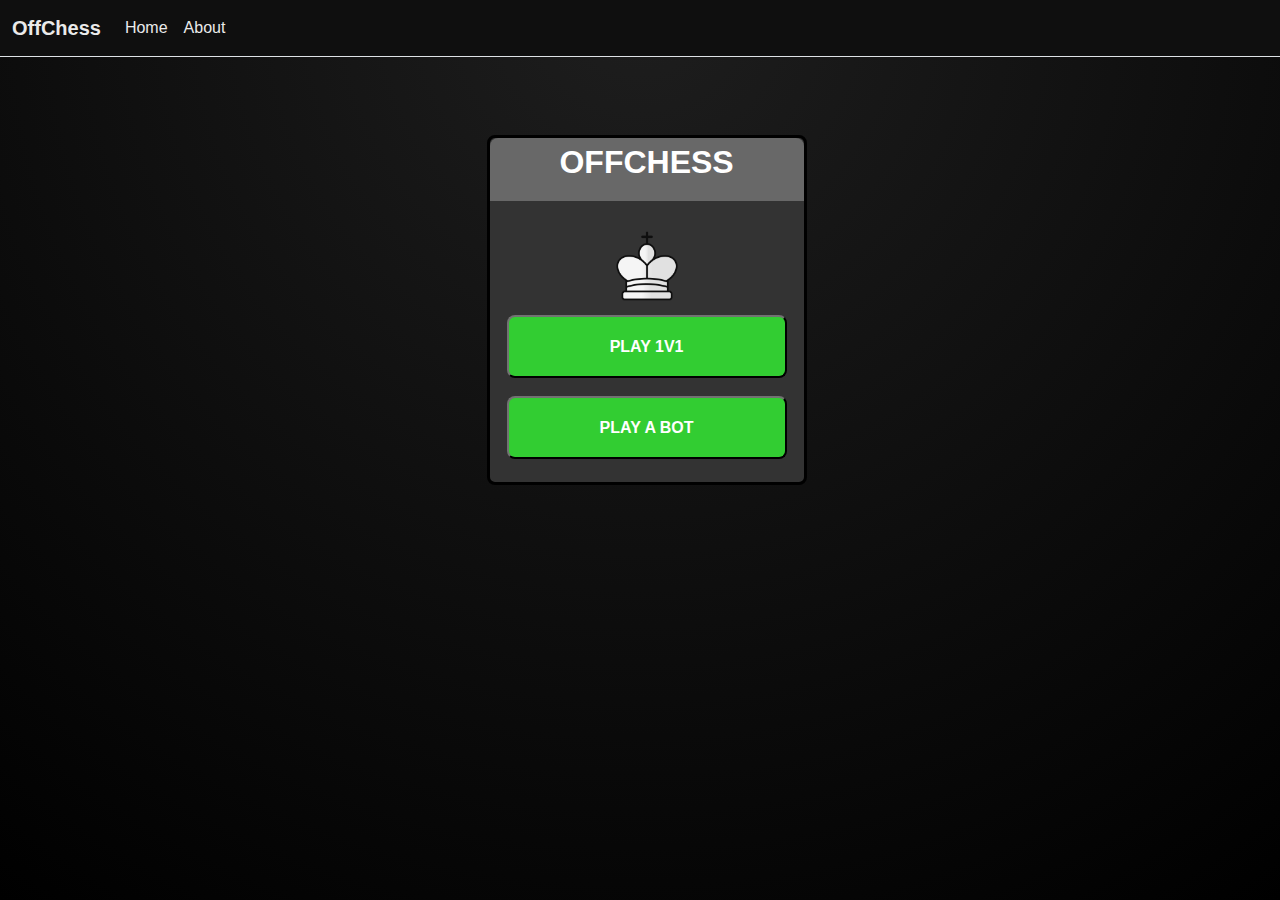
<file: index.html>
<!DOCTYPE html>
<html lang="en">
<head>
    <meta charset="utf-8" />
    <meta name="viewport" content="width=device-width, initial-scale=1.0" />
    <title>Home</title>
    <script src="https://cdn.jsdelivr.net/npm/bootstrap@5.3.3/dist/js/bootstrap.bundle.min.js"></script>
    <link  href="https://cdn.jsdelivr.net/npm/bootstrap@5.3.3/dist/css/bootstrap.min.css" rel="stylesheet">
    <link rel="stylesheet" href="/css/Home.css">
    <link rel="stylesheet" href="/css/site.css">
    <meta name="keywords" content="Offline, Chess, Offline Chess, 1v1 chess">
    <script>
        function difficulty() {
            const element = document.getElementById("Home");
            const item = document.getElementById("Difficulty");
            element.style.display = "none";
            item.style.display = "flex";
        }
    </script>
</head>
<body class="dark-home">
    <header >
        <nav class="navbar navbar-expand-sm navbar-toggleable-sm navbar-light bg-white border-bottom box-shadow mb-3">
            <div class="container-fluid">
                <a class="navbar-brand fw-bold" href="/index.html">OffChess</a>
                <button class="navbar-toggler" type="button" data-bs-toggle="collapse" data-bs-target=".navbar-collapse" aria-controls="navbarSupportedContent"
                        aria-expanded="false" aria-label="Toggle navigation">
                    <span class="navbar-toggler-icon"></span>
                </button>
                <div  class="navbar-collapse collapse d-sm-inline-flex justify-content-between">
                    <ul class="navbar-nav flex-grow-1">
                        <li class="nav-item">
                            <a class="nav-link text-dark" href="/index.html">Home</a>
                        </li>
                        <li class="nav-item">
                            <a class="nav-link text-dark" href="/Home/About.html">About</a>
                        </li>
                    </ul>
                </div>
            </div>
        </nav>
    </header>

    <div id="Home">
        <p>OFFCHESS</p>
        <img src="/Images/WK.png" alt="WhiteKing" class="home-icon" />
        <div id="Home-button">
            <form method="get" action="/Home/Offline.html">
                <button>Play 1v1</button>
            </form>

            <button type="button" onclick="difficulty()">Play a Bot</button>    
        </div>
    </div>
    
    <div id="Difficulty" style="margin-top: 20px; text-align: center; display: none;">
        <h3>Choose Difficulty</h3>
            
        <a href="/Home/Bot.html?difficulty=3">
            <button type="button" class="btn btn-success">Easy</button>
        </a>
        <a href="/Home/Bot.html?difficulty=7">
            <button type="button" class="btn btn-warning">Medium</button>
        </a>
        <a href="/Home/Bot.html?difficulty=10">
            <button type="button" class="btn btn-danger">Hard</button>
        </a>
    </div>
</body>
</html>
</file>
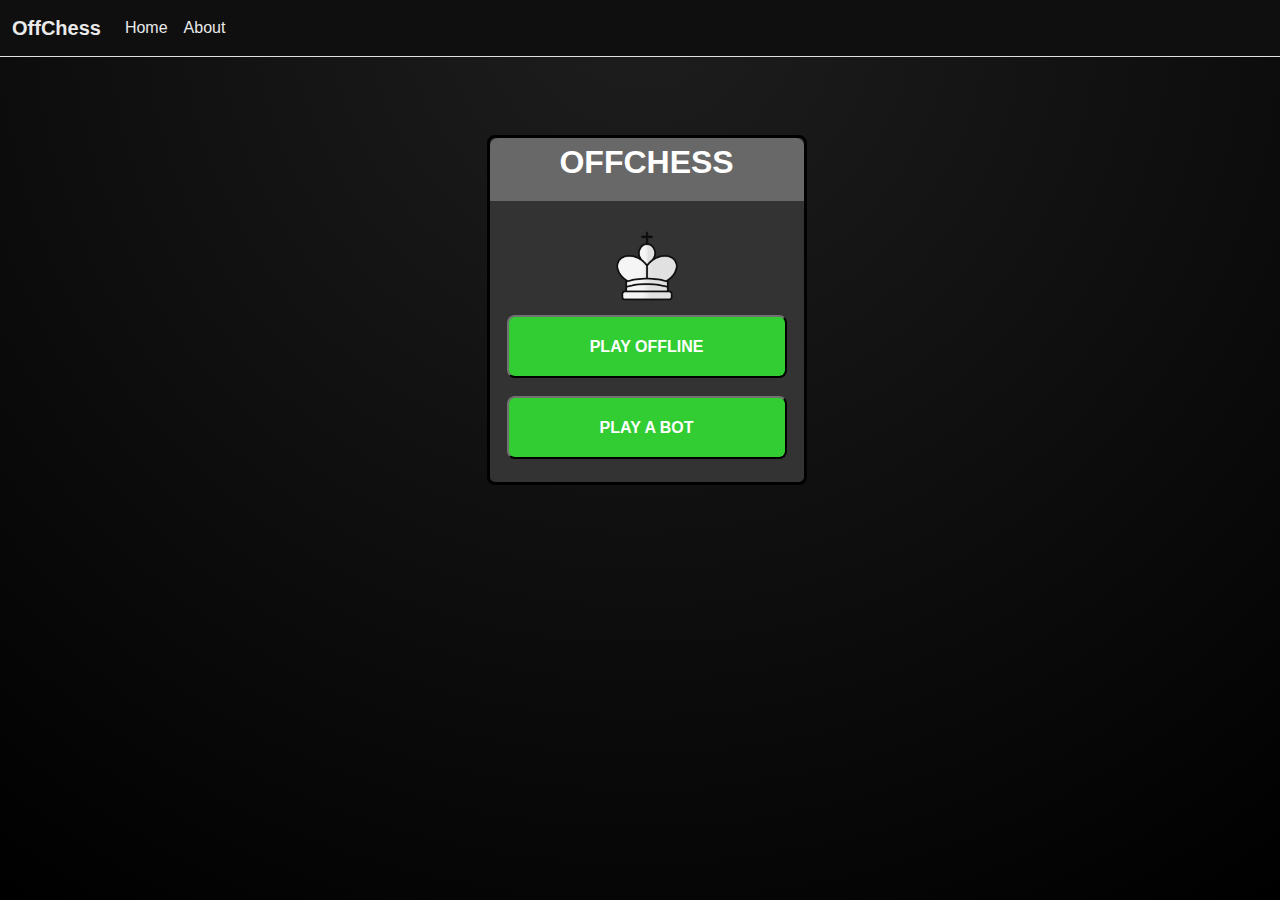
<file: Home/Index.html>
<!DOCTYPE html>
<html lang="en">
<head>
    <meta charset="utf-8" />
    <meta name="viewport" content="width=device-width, initial-scale=1.0" />
    <title>Home</title>
    <script src="https://cdn.jsdelivr.net/npm/bootstrap@5.3.3/dist/js/bootstrap.bundle.min.js"></script>
    <link  href="https://cdn.jsdelivr.net/npm/bootstrap@5.3.3/dist/css/bootstrap.min.css" rel="stylesheet">
    <link rel="stylesheet" href="/css/Home.css">
    <link rel="stylesheet" href="/css/site.css">
</head>
<body class="dark-home">
    <header >
        <nav class="navbar navbar-expand-sm navbar-toggleable-sm navbar-light bg-white border-bottom box-shadow mb-3">
            <div class="container-fluid">
                <a class="navbar-brand fw-bold" href="/Home/Index.html">OffChess</a>
                <button class="navbar-toggler" type="button" data-bs-toggle="collapse" data-bs-target=".navbar-collapse" aria-controls="navbarSupportedContent"
                        aria-expanded="false" aria-label="Toggle navigation">
                    <span class="navbar-toggler-icon"></span>
                </button>
                <div  class="navbar-collapse collapse d-sm-inline-flex justify-content-between">
                    <ul class="navbar-nav flex-grow-1">
                        <li class="nav-item">
                            <a class="nav-link text-dark" href="/Home/Index.html">Home</a>
                        </li>
                        <li class="nav-item">
                            <a class="nav-link text-dark" href="/Home/About.html">About</a>
                        </li>
                    </ul>
                </div>
            </div>
        </nav>
    </header>

    <div id="Home">
        <p>OFFCHESS</p>
        <img src="/Images/WK.png" alt="WhiteKing" class="home-icon" />
        <div id="Home-button">
            <form method="get" action="/Home/Offline.html">
                <button>Play Offline</button>
            </form>
            <form method="get" action="/Home/Bot.html">
                <button>Play a Bot</button>
            </form>
        </div>
    </div>
</body>
</html>
</file>
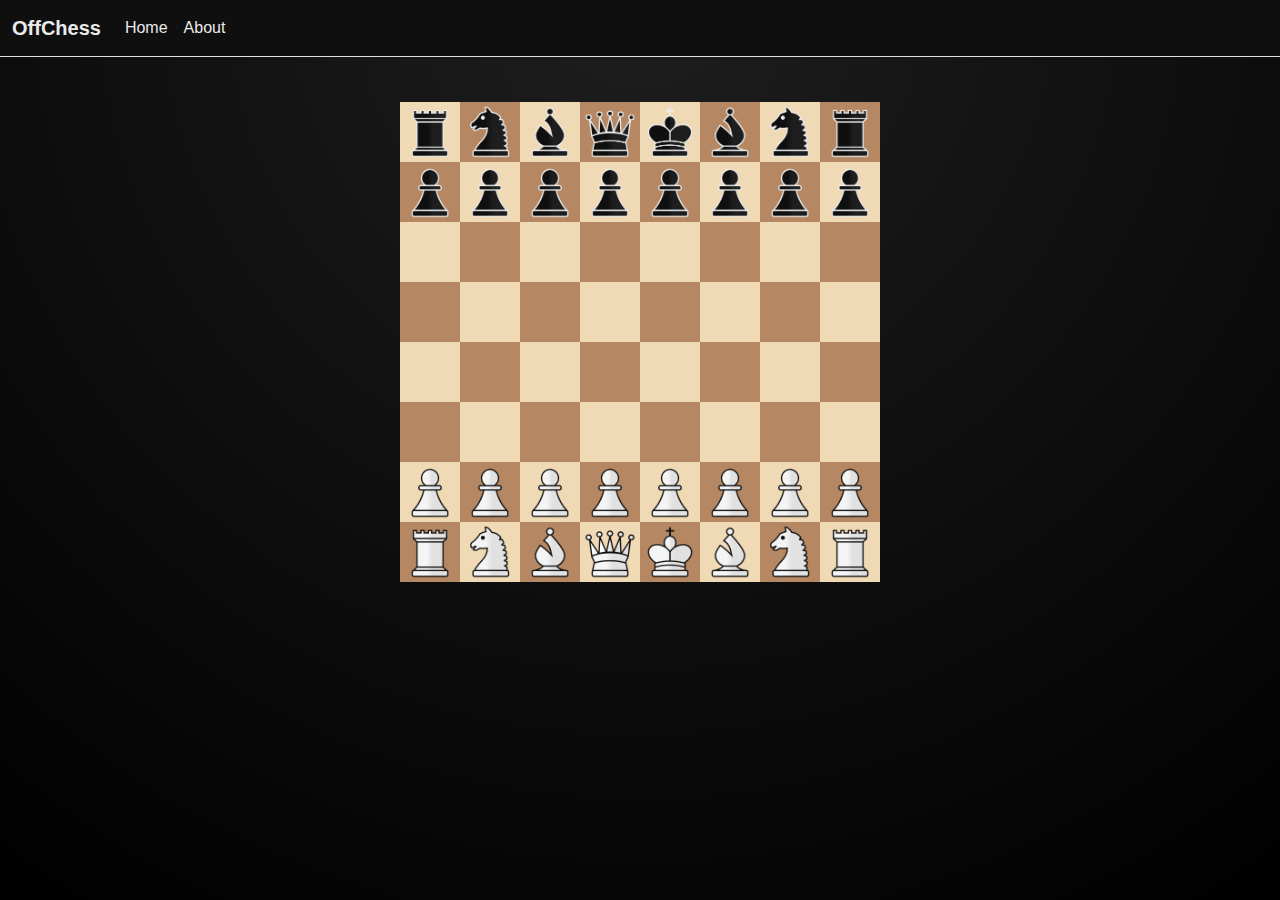
<file: Home/Bot.html>
<!DOCTYPE html>
<html lang="en">
<head>
    <meta charset="utf-8" />
    <meta name="viewport" content="width=device-width, initial-scale=1.0" />
    <title>Chess</title>

    <script src="https://cdn.jsdelivr.net/npm/bootstrap@5.3.3/dist/js/bootstrap.bundle.min.js"></script>
    <link  href="https://cdn.jsdelivr.net/npm/bootstrap@5.3.3/dist/css/bootstrap.min.css" rel="stylesheet">
    <link rel="stylesheet" href="/css/site.css" />
    <link rel="stylesheet" href="/css/Chess.css">
    <script src="/js/Pieces.js"></script>
    <script src="/js/Move.js"></script>
    <script src="/js/site.js"></script>
    <script src="/js/Check.js"></script>
    <script src="/js/Checkmate.js"></script>
    <script src="/js/LichessBot.js"></script>
    <script src="/js/CheckImplement.js"></script>
    <script src="/js/FenManipulation.js"></script>
    <script>
        let Player = {
            color : "W",
            folder: "Images",
            isBot: true
        }
    </script>
</head>

<body>
    <header b-g26kuzy8y8>
        <nav b-g26kuzy8y8 class="navbar navbar-expand-sm navbar-toggleable-sm navbar-light bg-white border-bottom box-shadow mb-3">
            <div b-g26kuzy8y8 class="container-fluid">
                <a class="navbar-brand fw-bold" href="/index.html">OffChess</a>
                <button b-g26kuzy8y8 class="navbar-toggler" type="button" data-bs-toggle="collapse" data-bs-target=".navbar-collapse" aria-controls="navbarSupportedContent"
                        aria-expanded="false" aria-label="Toggle navigation">
                    <span b-g26kuzy8y8 class="navbar-toggler-icon"></span>
                </button>
                <div b-g26kuzy8y8 class="navbar-collapse collapse d-sm-inline-flex justify-content-between">
                    <ul b-g26kuzy8y8 class="navbar-nav flex-grow-1">
                        <li b-g26kuzy8y8 class="nav-item">
                            <a class="nav-link text-dark" href="/index.html">Home</a>
                        </li>
                        <li b-g26kuzy8y8 class="nav-item">
                            <a class="nav-link text-dark" href="/Home/About.html">About</a>
                        </li>
                    </ul>
                </div>
                
            </div>
        </nav>
    </header>

    <div id="moveInfo">
        <table id="chessboard">

                <tr>
                        <td class="square light clickable-element hover" data-piece="BR" data-row="1" data-col="1" onclick="playBot(this)">
                                <img src="/Images/BR.png" alt="BR" />
                        </td>
                        <td class="square dark clickable-element hover" data-piece="BN" data-row="1" data-col="2" onclick="playBot(this)">
                                <img src="/Images/BN.png" alt="BN" />
                        </td>
                        <td class="square light clickable-element hover" data-piece="BB" data-row="1" data-col="3" onclick="playBot(this)">
                                <img src="/Images/BB.png" alt="BB" />
                        </td>
                        <td class="square dark clickable-element hover" data-piece="BQ" data-row="1" data-col="4" onclick="playBot(this)">
                                <img src="/Images/BQ.png" alt="BQ" />
                        </td>
                        <td class="square light clickable-element hover" data-piece="BK" data-row="1" data-col="5" onclick="playBot(this)">
                                <img src="/Images/BK.png" alt="BK" />
                        </td>
                        <td class="square dark clickable-element hover" data-piece="BB" data-row="1" data-col="6" onclick="playBot(this)">
                                <img src="/Images/BB.png" alt="BB" />
                        </td>
                        <td class="square light clickable-element hover" data-piece="BN" data-row="1" data-col="7" onclick="playBot(this)">
                                <img src="/Images/BN.png" alt="BN" />
                        </td>
                        <td class="square dark clickable-element hover" data-piece="BR" data-row="1" data-col="8" onclick="playBot(this)">
                                <img src="/Images/BR.png" alt="BR" />
                        </td>
                </tr>
                <tr>
                        <td class="square dark clickable-element hover" data-piece="BP" data-row="2" data-col="1" onclick="playBot(this)">
                                <img src="/Images/BP.png" alt="BP" />
                        </td>
                        <td class="square light clickable-element hover" data-piece="BP" data-row="2" data-col="2" onclick="playBot(this)">
                                <img src="/Images/BP.png" alt="BP" />
                        </td>
                        <td class="square dark clickable-element hover" data-piece="BP" data-row="2" data-col="3" onclick="playBot(this)">
                                <img src="/Images/BP.png" alt="BP" />
                        </td>
                        <td class="square light clickable-element hover" data-piece="BP" data-row="2" data-col="4" onclick="playBot(this)">
                                <img src="/Images/BP.png" alt="BP" />
                        </td>
                        <td class="square dark clickable-element hover" data-piece="BP" data-row="2" data-col="5" onclick="playBot(this)">
                                <img src="/Images/BP.png" alt="BP" />
                        </td>
                        <td class="square light clickable-element hover" data-piece="BP" data-row="2" data-col="6" onclick="playBot(this)">
                                <img src="/Images/BP.png" alt="BP" />
                        </td>
                        <td class="square dark clickable-element hover" data-piece="BP" data-row="2" data-col="7" onclick="playBot(this)">
                                <img src="/Images/BP.png" alt="BP" />
                        </td>
                        <td class="square light clickable-element hover" data-piece="BP" data-row="2" data-col="8" onclick="playBot(this)">
                                <img src="/Images/BP.png" alt="BP" />
                        </td>
                </tr>
                <tr>
                        <td class="square light clickable-element hover" data-piece="" data-row="3" data-col="1" onclick="playBot(this)">
                        </td>
                        <td class="square dark clickable-element hover" data-piece="" data-row="3" data-col="2" onclick="playBot(this)">
                        </td>
                        <td class="square light clickable-element hover" data-piece="" data-row="3" data-col="3" onclick="playBot(this)">
                        </td>
                        <td class="square dark clickable-element hover" data-piece="" data-row="3" data-col="4" onclick="playBot(this)">
                        </td>
                        <td class="square light clickable-element hover" data-piece="" data-row="3" data-col="5" onclick="playBot(this)">
                        </td>
                        <td class="square dark clickable-element hover" data-piece="" data-row="3" data-col="6" onclick="playBot(this)">
                        </td>
                        <td class="square light clickable-element hover" data-piece="" data-row="3" data-col="7" onclick="playBot(this)">
                        </td>
                        <td class="square dark clickable-element hover" data-piece="" data-row="3" data-col="8" onclick="playBot(this)">
                        </td>
                </tr>
                <tr>
                        <td class="square dark clickable-element hover" data-piece="" data-row="4" data-col="1" onclick="playBot(this)">
                        </td>
                        <td class="square light clickable-element hover" data-piece="" data-row="4" data-col="2" onclick="playBot(this)">
                        </td>
                        <td class="square dark clickable-element hover" data-piece="" data-row="4" data-col="3" onclick="playBot(this)">
                        </td>
                        <td class="square light clickable-element hover" data-piece="" data-row="4" data-col="4" onclick="playBot(this)">
                        </td>
                        <td class="square dark clickable-element hover" data-piece="" data-row="4" data-col="5" onclick="playBot(this)">
                        </td>
                        <td class="square light clickable-element hover" data-piece="" data-row="4" data-col="6" onclick="playBot(this)">
                        </td>
                        <td class="square dark clickable-element hover" data-piece="" data-row="4" data-col="7" onclick="playBot(this)">
                        </td>
                        <td class="square light clickable-element hover" data-piece="" data-row="4" data-col="8" onclick="playBot(this)">
                        </td>
                </tr>
                <tr>
                        <td class="square light clickable-element hover" data-piece="" data-row="5" data-col="1" onclick="playBot(this)">
                        </td>
                        <td class="square dark clickable-element hover" data-piece="" data-row="5" data-col="2" onclick="playBot(this)">
                        </td>
                        <td class="square light clickable-element hover" data-piece="" data-row="5" data-col="3" onclick="playBot(this)">
                        </td>
                        <td class="square dark clickable-element hover" data-piece="" data-row="5" data-col="4" onclick="playBot(this)">
                        </td>
                        <td class="square light clickable-element hover" data-piece="" data-row="5" data-col="5" onclick="playBot(this)">
                        </td>
                        <td class="square dark clickable-element hover" data-piece="" data-row="5" data-col="6" onclick="playBot(this)">
                        </td>
                        <td class="square light clickable-element hover" data-piece="" data-row="5" data-col="7" onclick="playBot(this)">
                        </td>
                        <td class="square dark clickable-element hover" data-piece="" data-row="5" data-col="8" onclick="playBot(this)">
                        </td>
                </tr>
                <tr>
                        <td class="square dark clickable-element hover" data-piece="" data-row="6" data-col="1" onclick="playBot(this)">
                        </td>
                        <td class="square light clickable-element hover" data-piece="" data-row="6" data-col="2" onclick="playBot(this)">
                        </td>
                        <td class="square dark clickable-element hover" data-piece="" data-row="6" data-col="3" onclick="playBot(this)">
                        </td>
                        <td class="square light clickable-element hover" data-piece="" data-row="6" data-col="4" onclick="playBot(this)">
                        </td>
                        <td class="square dark clickable-element hover" data-piece="" data-row="6" data-col="5" onclick="playBot(this)">
                        </td>
                        <td class="square light clickable-element hover" data-piece="" data-row="6" data-col="6" onclick="playBot(this)">
                        </td>
                        <td class="square dark clickable-element hover" data-piece="" data-row="6" data-col="7" onclick="playBot(this)">
                        </td>
                        <td class="square light clickable-element hover" data-piece="" data-row="6" data-col="8" onclick="playBot(this)">
                        </td>
                </tr>
                <tr>
                        <td class="square light clickable-element hover" data-piece="WP" data-row="7" data-col="1" onclick="playBot(this)">
                                <img src="/Images/WP.png" alt="WP" />
                        </td>
                        <td class="square dark clickable-element hover" data-piece="WP" data-row="7" data-col="2" onclick="playBot(this)">
                                <img src="/Images/WP.png" alt="WP" />
                        </td>
                        <td class="square light clickable-element hover" data-piece="WP" data-row="7" data-col="3" onclick="playBot(this)">
                                <img src="/Images/WP.png" alt="WP" />
                        </td>
                        <td class="square dark clickable-element hover" data-piece="WP" data-row="7" data-col="4" onclick="playBot(this)">
                                <img src="/Images/WP.png" alt="WP" />
                        </td>
                        <td class="square light clickable-element hover" data-piece="WP" data-row="7" data-col="5" onclick="playBot(this)">
                                <img src="/Images/WP.png" alt="WP" />
                        </td>
                        <td class="square dark clickable-element hover" data-piece="WP" data-row="7" data-col="6" onclick="playBot(this)">
                                <img src="/Images/WP.png" alt="WP" />
                        </td>
                        <td class="square light clickable-element hover" data-piece="WP" data-row="7" data-col="7" onclick="playBot(this)">
                                <img src="/Images/WP.png" alt="WP" />
                        </td>
                        <td class="square dark clickable-element hover" data-piece="WP" data-row="7" data-col="8" onclick="playBot(this)">
                                <img src="/Images/WP.png" alt="WP" />
                        </td>
                </tr>
                <tr>
                        <td class="square dark clickable-element hover" data-piece="WR" data-row="8" data-col="1" onclick="playBot(this)">
                                <img src="/Images/WR.png" alt="WR" />
                        </td>
                        <td class="square light clickable-element hover" data-piece="WN" data-row="8" data-col="2" onclick="playBot(this)">
                                <img src="/Images/WN.png" alt="WN" />
                        </td>
                        <td class="square dark clickable-element hover" data-piece="WB" data-row="8" data-col="3" onclick="playBot(this)">
                                <img src="/Images/WB.png" alt="WB" />
                        </td>
                        <td class="square light clickable-element hover" data-piece="WQ" data-row="8" data-col="4" onclick="playBot(this)">
                                <img src="/Images/WQ.png" alt="WQ" />
                        </td>
                        <td class="square dark clickable-element hover" data-piece="WK" data-row="8" data-col="5" onclick="playBot(this)">
                                <img src="/Images/WK.png" alt="WK" />
                        </td>
                        <td class="square light clickable-element hover" data-piece="WB" data-row="8" data-col="6" onclick="playBot(this)">
                                <img src="/Images/WB.png" alt="WB" />
                        </td>
                        <td class="square dark clickable-element hover" data-piece="WN" data-row="8" data-col="7" onclick="playBot(this)">
                                <img src="/Images/WN.png" alt="WN" />
                        </td>
                        <td class="square light clickable-element hover" data-piece="WR" data-row="8" data-col="8" onclick="playBot(this)">
                                <img src="/Images/WR.png" alt="WR" />
                        </td>
                </tr>
        </table>
    </div>

    <div id="victory-B">
        <p class="victory">BLACK HAS WON</p>
        <div id="victory-button">
            <button class="refresh" type="submit" onclick="refreshed()">Play Again</button>
            <button class="close" type="submit" onclick="close_B()">Back</button>
        </div>
    </div>


    <div id="victory-W">
        <p class="victory">WHITE HAS WON</p>
        <div id="victory-button">
            <button class="refresh" type="submit" onclick="refreshed()">Play Again</button>
            <button class="close" type="submit" onclick="close_W()">Back</button>
        </div>
    </div>
    
    <div class="container-WP">
        <div id="White_Promotion" name="White_Promotion">
            <table>
                <tr>
                    <td data-piece="WQ" class="box" onclick="changeImage(this)"><img id="promotion" src="/Images/WQ.png" alt="WQ" /></td>
                    <td data-piece="WR" class="box" onclick="changeImage(this)"><img id="promotion" src="/Images/WR.png" alt="WR" /></td>
                    <td data-piece="WN" class="box" onclick="changeImage(this)"><img id="promotion" src="/Images/WN.png" alt="WN" /></td>
                    <td data-piece="WB" class="box" onclick="changeImage(this)"><img id="promotion" src="/Images/WB.png" alt="WB" /></td>
                </tr>
            </table>
        </div>
    </div>
    
    <div class="container-BP">
        <div id="Black_Promotion" name="Black_Promotion">
            <table>
                <tr>
                    <td data-piece="BQ" class="box" onclick="changeImage(this)"><img id="promotion" src="/Images/BQ.png" alt="BQ" /></td>
                    <td data-piece="BR" class="box" onclick="changeImage(this)"><img id="promotion" src="/Images/BR.png" alt="BR" /></td>
                    <td data-piece="BN" class="box" onclick="changeImage(this)"><img id="promotion" src="/Images/BN.png" alt="BN" /></td>
                    <td data-piece="BB" class="box" onclick="changeImage(this)"><img id="promotion" src="/Images/BB.png" alt="BB" /></td>
                </tr>
            </table>
        </div>
    </div>
</body>
</html>
</file>
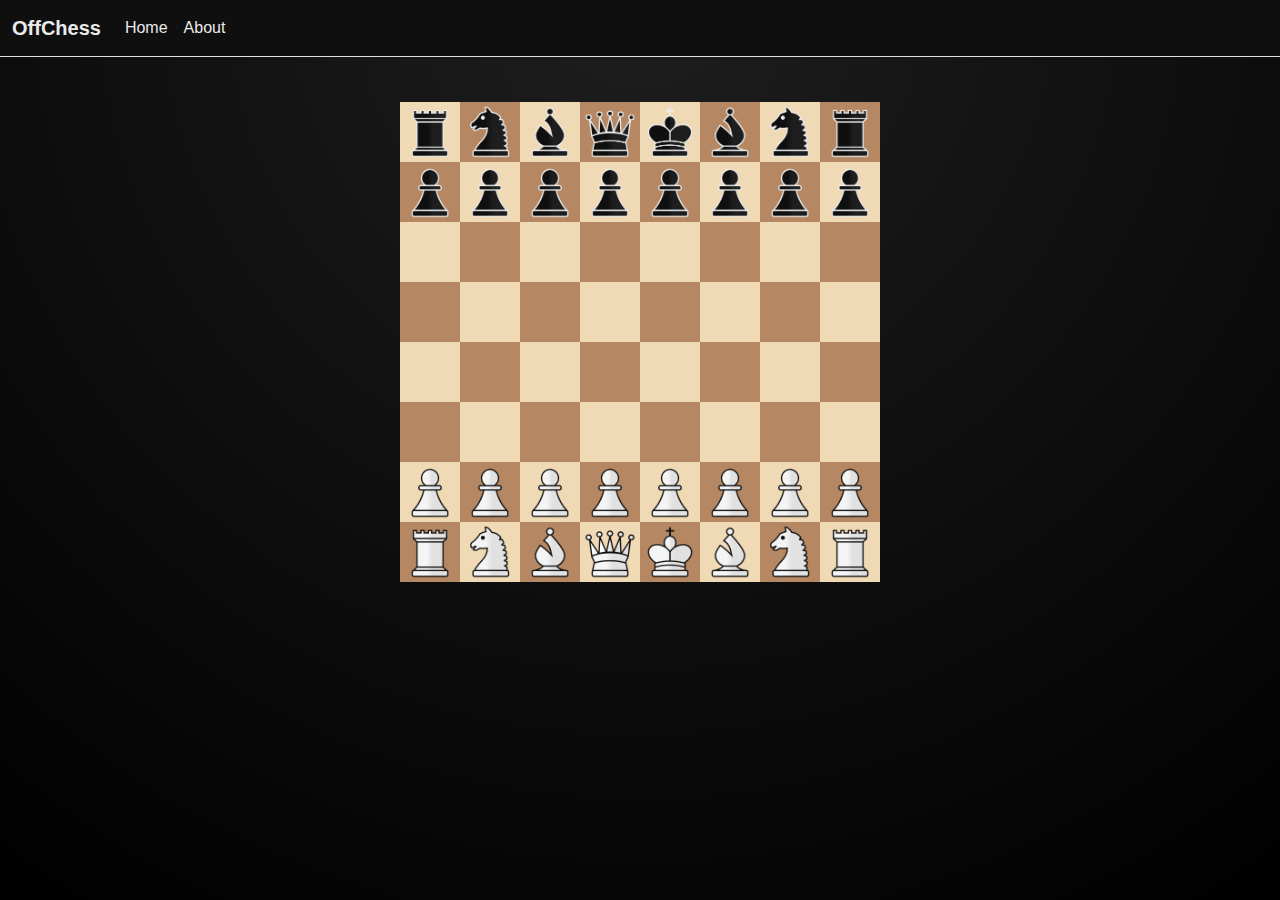
<file: Home/Offline.html>
<!DOCTYPE html>
<html lang="en">
<head>
    <meta charset="utf-8" />
    <meta name="viewport" content="width=device-width, initial-scale=1.0" />
    <title>OffChess</title>
    <script src="https://cdn.jsdelivr.net/npm/bootstrap@5.3.3/dist/js/bootstrap.bundle.min.js"></script>
    <link  href="https://cdn.jsdelivr.net/npm/bootstrap@5.3.3/dist/css/bootstrap.min.css" rel="stylesheet">
    <link rel="stylesheet" href="/css/site.css" />
    <link rel="stylesheet" href="/css/Chess.css">
    <script src="/js/Pieces.js"></script>
    <script src="/js/Move.js"></script>
    <script src="/js/site.js"></script>
    <script src="/js/Check.js"></script>
    <script src="/js/Checkmate.js"></script>
    <script src="/js/CheckImplement.js"></script>
    <script src="/js/FenManipulation.js"></script>
    <script>
        let Player = {
            color : "W",
            folder: "Images",
            isBot: false
        }
    </script>
</head>

<body>
    <header b-g26kuzy8y8>
        <nav b-g26kuzy8y8 class="navbar navbar-expand-sm navbar-toggleable-sm navbar-light bg-white border-bottom box-shadow mb-3">
            <div b-g26kuzy8y8 class="container-fluid">
                <a class="navbar-brand fw-bold" href="/index.html">OffChess</a>
                <button b-g26kuzy8y8 class="navbar-toggler" type="button" data-bs-toggle="collapse" data-bs-target=".navbar-collapse" aria-controls="navbarSupportedContent"
                        aria-expanded="false" aria-label="Toggle navigation">
                    <span b-g26kuzy8y8 class="navbar-toggler-icon"></span>
                </button>
                <div b-g26kuzy8y8 class="navbar-collapse collapse d-sm-inline-flex justify-content-between">
                    <ul b-g26kuzy8y8 class="navbar-nav flex-grow-1">
                        <li b-g26kuzy8y8 class="nav-item">
                            <a class="nav-link text-dark" href="/index.html">Home</a>
                        </li>
                        <li b-g26kuzy8y8 class="nav-item">
                            <a class="nav-link text-dark" href="/Home/About.html">About</a>
                        </li>
                    </ul>
                </div>
                
            </div>
        </nav>
    </header>

    <div id="moveInfo">
        <table id="chessboard">

                <tr>
                        <td class="square light clickable-element hover" data-piece="BR" data-row="1" data-col="1" onclick="play(this)">
                                <img src="/Images/BR.png" alt="BR" />
                        </td>
                        <td class="square dark clickable-element hover" data-piece="BN" data-row="1" data-col="2" onclick="play(this)">
                                <img src="/Images/BN.png" alt="BN" />
                        </td>
                        <td class="square light clickable-element hover" data-piece="BB" data-row="1" data-col="3" onclick="play(this)">
                                <img src="/Images/BB.png" alt="BB" />
                        </td>
                        <td class="square dark clickable-element hover" data-piece="BQ" data-row="1" data-col="4" onclick="play(this)">
                                <img src="/Images/BQ.png" alt="BQ" />
                        </td>
                        <td class="square light clickable-element hover" data-piece="BK" data-row="1" data-col="5" onclick="play(this)">
                                <img src="/Images/BK.png" alt="BK" />
                        </td>
                        <td class="square dark clickable-element hover" data-piece="BB" data-row="1" data-col="6" onclick="play(this)">
                                <img src="/Images/BB.png" alt="BB" />
                        </td>
                        <td class="square light clickable-element hover" data-piece="BN" data-row="1" data-col="7" onclick="play(this)">
                                <img src="/Images/BN.png" alt="BN" />
                        </td>
                        <td class="square dark clickable-element hover" data-piece="BR" data-row="1" data-col="8" onclick="play(this)">
                                <img src="/Images/BR.png" alt="BR" />
                        </td>
                </tr>
                <tr>
                        <td class="square dark clickable-element hover" data-piece="BP" data-row="2" data-col="1" onclick="play(this)">
                                <img src="/Images/BP.png" alt="BP" />
                        </td>
                        <td class="square light clickable-element hover" data-piece="BP" data-row="2" data-col="2" onclick="play(this)">
                                <img src="/Images/BP.png" alt="BP" />
                        </td>
                        <td class="square dark clickable-element hover" data-piece="BP" data-row="2" data-col="3" onclick="play(this)">
                                <img src="/Images/BP.png" alt="BP" />
                        </td>
                        <td class="square light clickable-element hover" data-piece="BP" data-row="2" data-col="4" onclick="play(this)">
                                <img src="/Images/BP.png" alt="BP" />
                        </td>
                        <td class="square dark clickable-element hover" data-piece="BP" data-row="2" data-col="5" onclick="play(this)">
                                <img src="/Images/BP.png" alt="BP" />
                        </td>
                        <td class="square light clickable-element hover" data-piece="BP" data-row="2" data-col="6" onclick="play(this)">
                                <img src="/Images/BP.png" alt="BP" />
                        </td>
                        <td class="square dark clickable-element hover" data-piece="BP" data-row="2" data-col="7" onclick="play(this)">
                                <img src="/Images/BP.png" alt="BP" />
                        </td>
                        <td class="square light clickable-element hover" data-piece="BP" data-row="2" data-col="8" onclick="play(this)">
                                <img src="/Images/BP.png" alt="BP" />
                        </td>
                </tr>
                <tr>
                        <td class="square light clickable-element hover" data-piece="" data-row="3" data-col="1" onclick="play(this)">
                        </td>
                        <td class="square dark clickable-element hover" data-piece="" data-row="3" data-col="2" onclick="play(this)">
                        </td>
                        <td class="square light clickable-element hover" data-piece="" data-row="3" data-col="3" onclick="play(this)">
                        </td>
                        <td class="square dark clickable-element hover" data-piece="" data-row="3" data-col="4" onclick="play(this)">
                        </td>
                        <td class="square light clickable-element hover" data-piece="" data-row="3" data-col="5" onclick="play(this)">
                        </td>
                        <td class="square dark clickable-element hover" data-piece="" data-row="3" data-col="6" onclick="play(this)">
                        </td>
                        <td class="square light clickable-element hover" data-piece="" data-row="3" data-col="7" onclick="play(this)">
                        </td>
                        <td class="square dark clickable-element hover" data-piece="" data-row="3" data-col="8" onclick="play(this)">
                        </td>
                </tr>
                <tr>
                        <td class="square dark clickable-element hover" data-piece="" data-row="4" data-col="1" onclick="play(this)">
                        </td>
                        <td class="square light clickable-element hover" data-piece="" data-row="4" data-col="2" onclick="play(this)">
                        </td>
                        <td class="square dark clickable-element hover" data-piece="" data-row="4" data-col="3" onclick="play(this)">
                        </td>
                        <td class="square light clickable-element hover" data-piece="" data-row="4" data-col="4" onclick="play(this)">
                        </td>
                        <td class="square dark clickable-element hover" data-piece="" data-row="4" data-col="5" onclick="play(this)">
                        </td>
                        <td class="square light clickable-element hover" data-piece="" data-row="4" data-col="6" onclick="play(this)">
                        </td>
                        <td class="square dark clickable-element hover" data-piece="" data-row="4" data-col="7" onclick="play(this)">
                        </td>
                        <td class="square light clickable-element hover" data-piece="" data-row="4" data-col="8" onclick="play(this)">
                        </td>
                </tr>
                <tr>
                        <td class="square light clickable-element hover" data-piece="" data-row="5" data-col="1" onclick="play(this)">
                        </td>
                        <td class="square dark clickable-element hover" data-piece="" data-row="5" data-col="2" onclick="play(this)">
                        </td>
                        <td class="square light clickable-element hover" data-piece="" data-row="5" data-col="3" onclick="play(this)">
                        </td>
                        <td class="square dark clickable-element hover" data-piece="" data-row="5" data-col="4" onclick="play(this)">
                        </td>
                        <td class="square light clickable-element hover" data-piece="" data-row="5" data-col="5" onclick="play(this)">
                        </td>
                        <td class="square dark clickable-element hover" data-piece="" data-row="5" data-col="6" onclick="play(this)">
                        </td>
                        <td class="square light clickable-element hover" data-piece="" data-row="5" data-col="7" onclick="play(this)">
                        </td>
                        <td class="square dark clickable-element hover" data-piece="" data-row="5" data-col="8" onclick="play(this)">
                        </td>
                </tr>
                <tr>
                        <td class="square dark clickable-element hover" data-piece="" data-row="6" data-col="1" onclick="play(this)">
                        </td>
                        <td class="square light clickable-element hover" data-piece="" data-row="6" data-col="2" onclick="play(this)">
                        </td>
                        <td class="square dark clickable-element hover" data-piece="" data-row="6" data-col="3" onclick="play(this)">
                        </td>
                        <td class="square light clickable-element hover" data-piece="" data-row="6" data-col="4" onclick="play(this)">
                        </td>
                        <td class="square dark clickable-element hover" data-piece="" data-row="6" data-col="5" onclick="play(this)">
                        </td>
                        <td class="square light clickable-element hover" data-piece="" data-row="6" data-col="6" onclick="play(this)">
                        </td>
                        <td class="square dark clickable-element hover" data-piece="" data-row="6" data-col="7" onclick="play(this)">
                        </td>
                        <td class="square light clickable-element hover" data-piece="" data-row="6" data-col="8" onclick="play(this)">
                        </td>
                </tr>
                <tr>
                        <td class="square light clickable-element hover" data-piece="WP" data-row="7" data-col="1" onclick="play(this)">
                                <img src="/Images/WP.png" alt="WP" />
                        </td>
                        <td class="square dark clickable-element hover" data-piece="WP" data-row="7" data-col="2" onclick="play(this)">
                                <img src="/Images/WP.png" alt="WP" />
                        </td>
                        <td class="square light clickable-element hover" data-piece="WP" data-row="7" data-col="3" onclick="play(this)">
                                <img src="/Images/WP.png" alt="WP" />
                        </td>
                        <td class="square dark clickable-element hover" data-piece="WP" data-row="7" data-col="4" onclick="play(this)">
                                <img src="/Images/WP.png" alt="WP" />
                        </td>
                        <td class="square light clickable-element hover" data-piece="WP" data-row="7" data-col="5" onclick="play(this)">
                                <img src="/Images/WP.png" alt="WP" />
                        </td>
                        <td class="square dark clickable-element hover" data-piece="WP" data-row="7" data-col="6" onclick="play(this)">
                                <img src="/Images/WP.png" alt="WP" />
                        </td>
                        <td class="square light clickable-element hover" data-piece="WP" data-row="7" data-col="7" onclick="play(this)">
                                <img src="/Images/WP.png" alt="WP" />
                        </td>
                        <td class="square dark clickable-element hover" data-piece="WP" data-row="7" data-col="8" onclick="play(this)">
                                <img src="/Images/WP.png" alt="WP" />
                        </td>
                </tr>
                <tr>
                        <td class="square dark clickable-element hover" data-piece="WR" data-row="8" data-col="1" onclick="play(this)">
                                <img src="/Images/WR.png" alt="WR" />
                        </td>
                        <td class="square light clickable-element hover" data-piece="WN" data-row="8" data-col="2" onclick="play(this)">
                                <img src="/Images/WN.png" alt="WN" />
                        </td>
                        <td class="square dark clickable-element hover" data-piece="WB" data-row="8" data-col="3" onclick="play(this)">
                                <img src="/Images/WB.png" alt="WB" />
                        </td>
                        <td class="square light clickable-element hover" data-piece="WQ" data-row="8" data-col="4" onclick="play(this)">
                                <img src="/Images/WQ.png" alt="WQ" />
                        </td>
                        <td class="square dark clickable-element hover" data-piece="WK" data-row="8" data-col="5" onclick="play(this)">
                                <img src="/Images/WK.png" alt="WK" />
                        </td>
                        <td class="square light clickable-element hover" data-piece="WB" data-row="8" data-col="6" onclick="play(this)">
                                <img src="/Images/WB.png" alt="WB" />
                        </td>
                        <td class="square dark clickable-element hover" data-piece="WN" data-row="8" data-col="7" onclick="play(this)">
                                <img src="/Images/WN.png" alt="WN" />
                        </td>
                        <td class="square light clickable-element hover" data-piece="WR" data-row="8" data-col="8" onclick="play(this)">
                                <img src="/Images/WR.png" alt="WR" />
                        </td>
                </tr>
        </table>
    </div>

    <div id="victory-B">
        <p class="victory">BLACK HAS WON</p>
        <div id="victory-button">
            <button class="refresh" type="submit" onclick="refreshed()">Play Again</button>
            <button class="close" type="submit" onclick="close_B()">Back</button>
        </div>
    </div>


    <div id="victory-W">
        <p class="victory">WHITE HAS WON</p>
        <div id="victory-button">
            <button class="refresh" type="submit" onclick="refreshed()">Play Again</button>
            <button class="close" type="submit" onclick="close_W()">Back</button>
        </div>
    </div>
    
    
    <div class="container-WP">
        <div id="White_Promotion" name="White_Promotion">
            <table>
                <tr>
                    <td data-piece="WQ" class="box" onclick="changeImage(this)"><img id="promotion" src="/Images/WQ.png" alt="WQ" /></td>
                    <td data-piece="WR" class="box" onclick="changeImage(this)"><img id="promotion" src="/Images/WR.png" alt="WR" /></td>
                    <td data-piece="WN" class="box" onclick="changeImage(this)"><img id="promotion" src="/Images/WN.png" alt="WN" /></td>
                    <td data-piece="WB" class="box" onclick="changeImage(this)"><img id="promotion" src="/Images/WB.png" alt="WB" /></td>
                </tr>
            </table>
        </div>
    </div>
    
    <div class="container-BP">
        <div id="Black_Promotion" name="Black_Promotion">
            <table>
                <tr>
                    <td data-piece="BQ" class="box" onclick="changeImage(this)"><img id="promotion" src="/Images/BQ.png" alt="BQ" /></td>
                    <td data-piece="BR" class="box" onclick="changeImage(this)"><img id="promotion" src="/Images/BR.png" alt="BR" /></td>
                    <td data-piece="BN" class="box" onclick="changeImage(this)"><img id="promotion" src="/Images/BN.png" alt="BN" /></td>
                    <td data-piece="BB" class="box" onclick="changeImage(this)"><img id="promotion" src="/Images/BB.png" alt="BB" /></td>
                </tr>
            </table>
        </div>
    </div>
</body>
</html>
</file>
<file: css/Home.css>
* {
    font-family: Arial, Helvetica, sans-serif;
}

body.dark-home {
    margin: 0;
    padding-top: 0 !important;
    min-height: 100vh;
    background: radial-gradient(circle at top, #1e1e1e, #000);
    color: white;
    font-family: 'Segoe UI', sans-serif;
}

#Home {
    position: fixed;
    display: flex;
    flex-direction: column;
    align-items: stretch;
    justify-content: flex-start;
    background-color: #333333;
    border: black 3px solid;
    border-radius: 8px;
    margin: 5vh;
    height: clamp(300px, 40vh, 350px);
    width: clamp(280px, 90vw, 320px);
    top: 10%;
    left: 47%;
    transform: translateX(-50%);
    z-index: 10;
}

@media (max-width: 768px) {
    #Home {
        left: 41%;
    }
}

#Home p {
    color: white;
    background-color: #686868;
    border-radius: 8px 8px 0 0;
    font-size: xx-large;
    text-align: center;
    font-weight: bold;
    justify-content: center;
    text-transform: uppercase;
    height: 7vh;
    border: #1e1e1e;
}

#Home-button{
    display: flex;
    flex-direction: column;   
    align-items: center;      
    justify-content: center;
    gap: 2vh;                 
    padding-bottom: 2vh;
    border: #1e1e1e;
}

#Home-button button{
    color: white;
    background-color: limegreen;
    padding: 2vh 2vw;
    height: clamp(40px, 7vh, 90px);
    width: clamp(220px, 60vw, 280px);
    border-radius: 8px;
    border-color: #1e1e1e !important; 
    text-align: center;
    font-weight: bold;
    text-transform: uppercase;
}
#Home-button button:hover{
    color: white;
    background-color: #66bb6a;
    padding: 2vh 2vw;
    height: clamp(40px, 7vh, 90px);
    width: clamp(220px, 60vw, 280px);
    border-radius: 8px;
    text-align: center;
    font-weight: bold;
    text-transform: uppercase;
}

nav.navbar {
    z-index: 15;
}

.home-icon {
    width: clamp(70px, 7vw, 80px);
    height: auto;
    margin: 1vh auto;
    display: block;
}

#Difficulty {
    display: none;
    flex-direction: column;
    flex-wrap: nowrap;
    justify-content: flex-start;
    border: 2px solid #1e1e1e;
    border-radius: 8px;
    position: relative;
    width: min(320px, 90vw);
    height: clamp(300px, 40vh, 350px);
    align-items: center;
    gap: 2vh;
}

#Difficulty h3 {
    margin: 0;
    color: white;
    width: 100%;
    background-color: #686868;
    border-radius: 8px 8px 0 0;
    font-size: xx-large;
    text-align: center;
    font-weight: bold;
    justify-content: center;
    text-transform: uppercase;
    padding: 12px 0;
    border: #1e1e1e;
}

#Difficulty button {
    height: clamp(40px, 6vh, 90px);
    width: clamp(220px, 8vw, 280px);
    font-weight: bold;
}

@media (max-width: 768px) {
    #Difficulty {
        left: 10vw;
    }
}
@media (min-width: 540px) {
    #Difficulty {
        left: 12%;
    }
}
@media (min-width: 900px) {
    #Difficulty {
        left: 32%;
    }
}
@media (min-width: 1000px) {
    #Difficulty {
        left: 38%;
    }
}
</file>
<file: css/site.css>
body {
    margin: 0;
    min-height: 100vh;
    background: radial-gradient(circle at top, #1e1e1e, #000) !important;
    color: white;
    font-family: 'Segoe UI', sans-serif;
}

.container {
    max-width: 100%;
}

/* Navbar */
.navbar {
    background-color: #0f0f0f !important;
}

.navbar-brand,
.nav-link {
    color: #eaeaea !important;
}

.nav-link:hover {
    color: limegreen !important;
}

/* Footer */
.footer {
    background-color: #0f0f0f;
    color: #aaa;
}

.home-container {
    min-height: calc(100vh - 120px);
    display: flex;
    flex-direction: column;
    justify-content: center;
    align-items: center;
    gap: 30px;
}

/* Title */
.home-container h1 {
    font-size: 3rem;
    letter-spacing: 4px;
}

.home-container button {
    height: 70px;
    width: 220px;
    font-size: 1.2rem;
    font-weight: bold;
    border-radius: 12px;
    border: none;
    cursor: pointer;
    transition: all 0.25s ease;
}
</file>
<file: css/Chess.css>
﻿* {
    font-family: Arial, Helvetica, sans-serif;
}
.chess-container {
    display: flex;
    justify-content: center;
    margin-top: 10vh;
}

#moveInfo {
    margin: 0;
    margin-top: 5vh;
    display: flex;
    justify-content: center; 
    align-items: center;
}

#chessboard {
    border-collapse: collapse;
    width: clamp(280px, 80vmin, 480px);
    height: clamp(280px, 80vmin, 480px);
}

    #chessboard .square {
        width: calc(100% / 8);
        height: calc(100% / 8);
        text-align: center;
        vertical-align: middle;
    }

    #chessboard .light {
        background-color: #f0d9b5;
    }

    #chessboard .dark {
        background-color: #b58863;
    }

    #chessboard img {
        width: 100%;
        height: 100%;
    }
.highlighted {
    outline: 3px solid lightblue;
    background-color: lightskyblue !important;
}
.enemy {
    background-color: red !important;
}

.special {
    background-color: violet !important;
}

.highlightPiece {
    background-color: dimgrey !important;
}

#White_Promotion {
    display: none;
    justify-content: center;
    align-items: center;
    
    position: fixed;
    top: 50%;
    left: 50%;
    transform: translate(-50%, -50%);

    width: clamp(280px, 30vw, 400px);
    height: clamp(80px, 12vh, 220px);

    z-index: 999;
    background-color: black;
    border: #f0d9b5;
    border-radius: 4px;
}

#White_Promotion img{
    height: 100%;
    width: 100%;
    object-fit: contain;
}

#Black_Promotion img{
    height: 100%;
    width: 100%;
    object-fit: contain;
}

#Black_Promotion {
    display: none;
    justify-content: center;
    align-items: center;
    
    position: fixed;
    top: 50%;
    left: 50%;
    transform: translate(-50%, -50%);

    width: clamp(280px, 30vw, 400px);
    height: clamp(80px, 12vh, 220px);

    z-index: 999;
    background-color: black;
    border: #f0d9b5;
    border-radius: 4px;
}

.box {
    height: 11vh;
    width: 13vh;
    background-color: #f0d9b5;
    border: 3px solid black;
}

#promotion {
    width: 100%;
    height: 100%;
}

#victory-B {
    position: fixed;
    display: none;
    flex-direction: column;
    align-items: stretch;
    justify-content: space-between;
    background-color: #141414;
    border: black 2px solid;
    border-radius: 8px;

    height: clamp(100px, 40vh, 350px);
    width: clamp(80px, 90vw, 320px);
    top: 25%;
    left: 50%;
    transform: translateX(-50%);
    z-index: 999;
}
#victory-W {
    position: fixed;
    display: none;
    flex-direction: column;
    align-items: stretch;
    justify-content: space-between;
    background-color: #141414;
    border: black 2px solid;
    border-radius: 8px;

    height: clamp(300px, 40vh, 350px);
    width: clamp(280px, 90vw, 320px);
    top: 25%;
    left: 50%;
    transform: translateX(-50%);
    z-index: 999;
}

#victory-W p, #victory-B p {
    margin: 0;
    border-radius: 8px 8px 0 0;
    text-transform: uppercase;
    text-align: center;
    font-weight: bold;
    font-size: xx-large;
    color: white;
    background-color: gray;
    
}

#victory-button {
    width: 100%;
    padding: 2vh;
    display: flex;
    justify-content: space-between;
    text-transform: uppercase;
    font-size: medium;
    gap: 1vw;
}

#victory-button button {
    text-transform: uppercase;
}

.refresh{
    border: white 2px;
    background-color: limegreen;
    color: white;
    font-weight: bold;
    border-radius: 1vh;
    width: clamp(120px, 17vw, 120px);
    height: clamp(44px, 8vh, 64px);

}
.close {
    border: white 2px;
    background-color: limegreen;
    color: white;
    font-weight: bold;
    border-radius: 1vh;
    width: clamp(120px, 17vw, 120px);
    height: clamp(44px, 8vh, 64px);
}

.overlay {
    position: fixed;
    inset: 0;
    background: rgba(0, 0, 0, 0.6);
    z-index: 999;

    justify-content: center;
    align-items: center;

    pointer-events: all;
}
</file>
